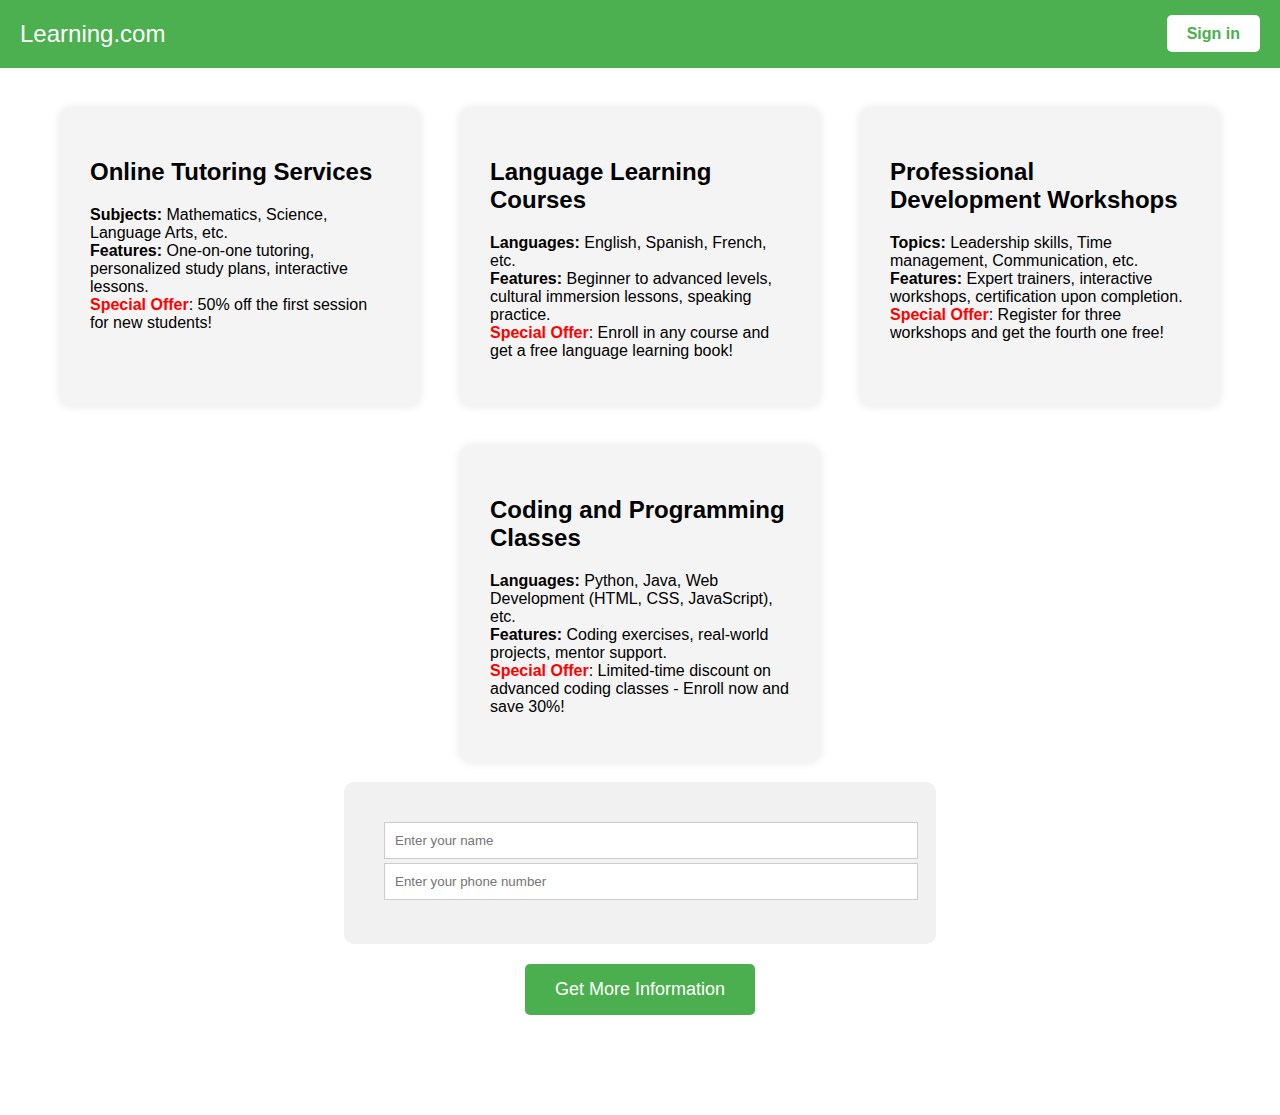
<file: index.html>
<!DOCTYPE html>
<html lang="en">

<head>
    <meta charset="UTF-8">
    <meta name="viewport" content="width=device-width, initial-scale=1.0">
    <title>Learning.com</title>
    <style>
    </style>
    <link rel="stylesheet" href="index.css">
</head>
<link rel="preconnect" href="https://fonts.googleapis.com">
<link rel="preconnect" href="https://fonts.gstatic.com" crossorigin>
<link href="https://fonts.googleapis.com/css2?family=DM+Serif+Display&family=Poppins:wght@300&display=swap" rel="stylesheet">
</head>
<body>
<div class="main">
    <div class="navbar">
    <div class="logo">Learning.com</div>
    <div class="signup">
        
        <a href="input.html" class="signup-button">Sign in</a>
    </div>
    </div>

    <div class="mainSubDiv">
        <div class="subDiv">
            <h2>Online Tutoring Services</h2>
            <p><strong>Subjects:</strong> Mathematics, Science, Language Arts, etc.<br><strong>Features:</strong> One-on-one tutoring, personalized study plans, interactive lessons.<br><span><strong class="offer">Special Offer</strong>: 50% off the first session for new students!</span></p>
        </div>
    
        <div class="subDiv">
            <h2>Language Learning Courses</h2>
            <p><strong>Languages:</strong> English, Spanish, French, etc.<br><strong>Features:</strong> Beginner to advanced levels, cultural immersion lessons, speaking practice.<br><span><strong class="offer">Special Offer</strong>: Enroll in any course and get a free language learning book!</span></p>
        </div>
    
        <div class="subDiv">
            <h2>Professional Development Workshops</h2>
            <p><strong>Topics:</strong> Leadership skills, Time management, Communication, etc.<br><strong>Features:</strong> Expert trainers, interactive workshops, certification upon completion.<br><span><strong class="offer">Special Offer</strong>: Register for three workshops and get the fourth one free!</span></p>
        </div>
    
        <div class="subDiv">
            <h2>Coding and Programming Classes</h2>
            <p><strong>Languages:</strong> Python, Java, Web Development (HTML, CSS, JavaScript), etc.<br><strong>Features:</strong> Coding exercises, real-world projects, mentor support.<br><span><strong class="offer">Special Offer</strong>: Limited-time discount on advanced coding classes - Enroll now and save 30%!</span></p>
        </div>
    </div>
    <form id="formDiv">
        <div class="inputContainer">
            <input type="text" placeholder="Enter your name" class="transparentInput" id="name">
            <div id="errorName"></div>
            <input type="tel" placeholder="Enter your phone number" class="transparentInput" id="phone">
            <div id="errorPhone"></div>
        </div>
        <button type="submit" class="button">Get More Information</button>
    </form>
 
   


</div>
   

    

</body>
<script src="index.js"></script>
</html>
</file>
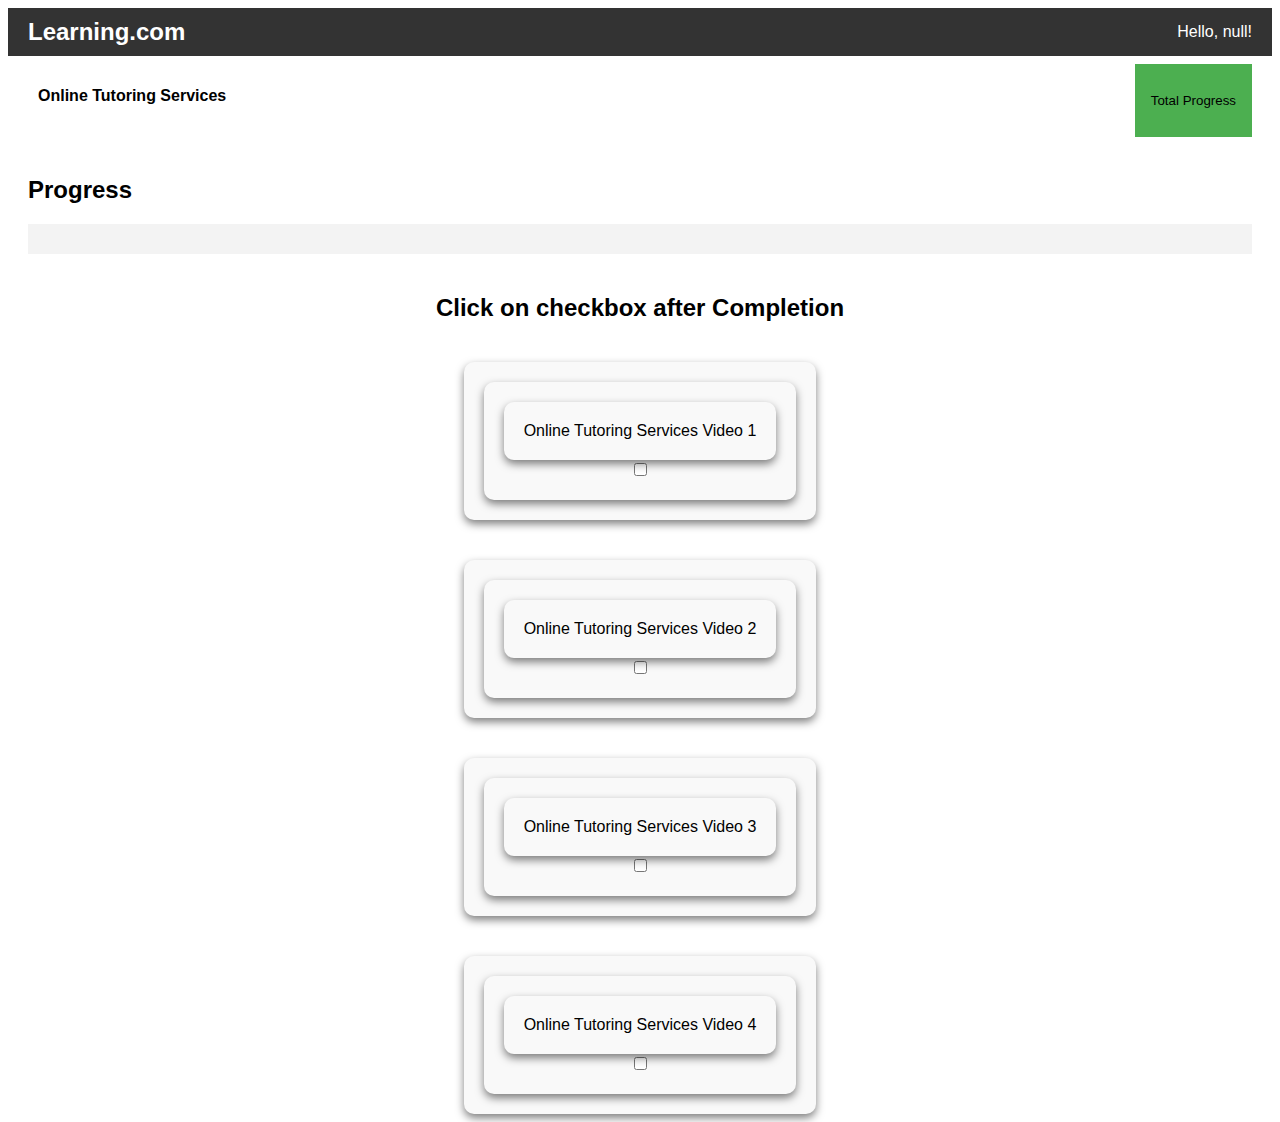
<file: dash.html>
<!DOCTYPE html>
<html lang="en">

<head>
    <meta charset="UTF-8">
    <meta name="viewport" content="width=device-width, initial-scale=1.0">
    <title>Learning.com</title>
</head>
<link rel="stylesheet" href="dash.css">
<body>
    <nav>
        <h1>Learning.com</h1>
        <div id="nameDisplay"></div>
    </nav>

    <div class="navbar">
        <a href="#" onclick="showProgress('tutoring')" class="main-course"><h4>Online Tutoring Services</h4></a>
        <button id="totalProgressBtn" "><a href="dashboard.html">Total Progress</a></button>
    </div>

    <div class="content">
        <h2>Progress</h2>
        <div id="progress" class="progress-bar">
            <div id="progress-indicator" class="progress"></div>
        </div>
    </div>
    <h2 class="note">Click on checkbox after Completion</h2>
    <div class="video-container">
        <div class="video-container" id="tutoringVideos">
            <div>
                <div> Online Tutoring Services Video 1</div>
                <input type="checkbox">
            </div>
        </div>
        
        <div class="video-container" id="languageVideos">
            <div>
                <div>Online Tutoring Services Video 2</div>
                <input type="checkbox">
            </div>
        </div>
        
        <div class="video-container" id="workshopsVideos">
            <div>
                <div>Online Tutoring Services Video 3</div>
                <input type="checkbox">
            </div>
        </div>
        
        <div class="video-container" id="codingVideos">
            <div>
                <div>Online Tutoring Services Video 4</div>
                <input type="checkbox">
            </div>
        </div>
    </div>
    
    

    
</body>
<script src="dash.js"></script>
</html>
</file>
<file: index.css>
body {
    background: url('https://images.unsplash.com/photo-1464802686167-b939a6910659?auto=format&fit=crop&q=80&w=2900&ixlib=rb-4.0.3&ixid=M3wxMjA3fDB8MHxwaG90by1wYWdlfHx8fGVufDB8fHx8fA%3D%3D') no-repeat center center/cover;
    font-family: Arial, sans-serif;
    margin: 0;
    padding: 0;
    box-sizing: border-box;
}

.main {
    display: flex;
    flex-direction: column;
    justify-content: center;
    align-items: center;
    animation: fadeIn 1s ease;
 
}

.navbar {
    background-color: #4CAF50;
    display: flex;
    justify-content: space-between;
    align-items: center;
    padding: 10px 20px;
    width:100%;
    padding:20px 0;
    animation: slideInDown 1s ease; 
}

.logo {
    font-size: 24px;
    color: white;
    margin-left: 20px;
}

.signup-button {
    background-color: white;
    color: #4CAF50;
    padding: 10px 20px;
    text-decoration: none;
    border-radius: 5px;
    font-weight: bold;
    margin-right: 20px;;
}

.signup-button:hover {
    background-color: #f1f1f1;
}


@keyframes fadeIn {
    from {
        opacity: 0;
    }
    to {
        opacity: 1;
    }
}



@keyframes slideInDown {
    from {
        transform: translateY(-100%);
    }
    to {
        transform: translateY(0);
    }
}

.mainSubDiv {
    display: flex;
    flex-wrap: wrap;
    justify-content: center;
    margin-top: 20px;
    animation: fadeInUp 1s ease;
}

@keyframes fadeInUp {
    from {
        transform: translateY(50px);
        opacity: 0;
    }
    to {
        transform: translateY(0);
        opacity: 1;
    }
}
#formDiv{
    width:100%;
    display: flex;
    flex-direction: column;
    justify-content: center;
    align-items: center;
}
.subDiv {
    background-color: #f4f4f4;
    padding: 30px;
    margin: 20px;
    border-radius: 10px;
    width: 300px;
    text-align: left;
    box-shadow: 0 0 10px rgba(0, 0, 0, 0.1);
    transition: transform 0.3s ease; 
}

.subDiv:hover {
    transform: scale(1.05);
}

.button {
    background-color: #4CAF4F;
    color: white;
    border: none;
    padding: 15px 30px;
    font-size: 18px;
    cursor: pointer;
    border-radius: 5px;
    text-decoration: none;
    margin-bottom: 100px;
    animation: fadeIn 1s ease; 
}

.subDiv p span.offer {
    color: red;
    display: block;
    margin-top: 5px;
    animation: colorChange 1s infinite alternate; 
}

@keyframes colorChange {
    from {
        color: red;
    }
    to {
        color: #ffcc00;
    }
}



.subDiv p span.offer {
    color: red;
    display: block;
    margin-top: 5px;
    animation: pulse 1.5s infinite; 
}

@keyframes pulse {
    0% {
        transform: scale(1); 
    }
    50% {
        transform: scale(1.1); 
    }
    100% {
        transform: scale(1); 
    }
}
.offer{
color:red;
}
.inputContainer {
    
    margin-bottom: 20px;
    background-color: #f1f1f1; 
    padding: 40px; 
    border-radius: 10px;
    min-width:40%;
    animation: fadeIn 1s ease; 
    
}

.transparentInput {
    background-color: #fff;
    border: 1px solid #ccc;
    padding: 10px;
    margin-bottom: 10px;
    width: 100%;
    transition: all 0.3s ease;
}

.transparentInput:focus {
    border-color: #4CAF50;
    outline: none;
}

.transparentInput:hover {
    transform: scale(1.05);
}
#errorName,#errorPhone{
    color:red;
    margin-left: 2px;
    margin-bottom:4px;
    font-family: poppins;
    font-size: 13px;
}
#name,#phone{
    margin:0;
}
</file>
<file: dash.css>
body {
    font-family: Arial, sans-serif;
}

.navbar {
    background-color: #333;
    overflow: hidden;
}

.note {
    text-align: center;
}

.navbar a {
    float: left;
    display: block;
    color: white;
    text-align: center;
    padding: 7px 8px;
    text-decoration: none;
}

.content {
    padding: 20px;
}

.progress-bar {
    width: 100%;
    background-color: #f3f3f3;
}

.progress {
    width: 0;
    height: 30px;
    background-color: #4caf50;
    text-align: center;
    line-height: 30px;
    color: white;
    transition: width 0.3s ease; 
}

nav {
    background-color: #333;
    color: white;
    padding: 10px 20px;
    display: flex;
    justify-content: space-between;
    align-items: center;
}

nav h1 {
    margin: 0;
    font-size: 24px;
}

.navbar {
    background-color: white;
    overflow: hidden;
    display: flex;
    justify-content: space-between;
    padding: 0px 20px;
}

.navbar a {
    float: left;
    display: block;
    color: black;
    text-align: center;
    padding: 10px 10px;
    text-decoration: none;
    transition: background-color 0.3s ease, color 0.3s ease;
}

#totalProgressBtn {
    background-color: #4CAF50;
    color: white;
    border: none;
    cursor: pointer;
    margin-top: 8px;
    transition: background-color 0.3s ease;
}

#totalProgressBtn:hover {
    background-color: #45a049;
}


.video-container {
    display: flex;
    flex-direction: column;
    align-items: center;
    gap: 20px;
    margin-top: 20px;
}

.video-container div {
    background-color: #f9f9f9;
    padding: 20px;
    border-radius: 10px;
    box-shadow: 0 4px 8px rgba(0, 0, 0, 0.5);
    text-align: center;
    position: relative;
    cursor: pointer;
    animation: fadeInUp 0.5s ease; 
}

@keyframes fadeInUp {
    from {
        opacity: 0;
        transform: translateY(20px);
    }
    to {
        opacity: 1;
        transform: translateY(0);
    }
}


@media (max-width: 768px) {
    .navbar {
        flex-direction: column;
        align-items: center;
    }

    .navbar a {
        margin: 8px 0;
    }
}
</file>
